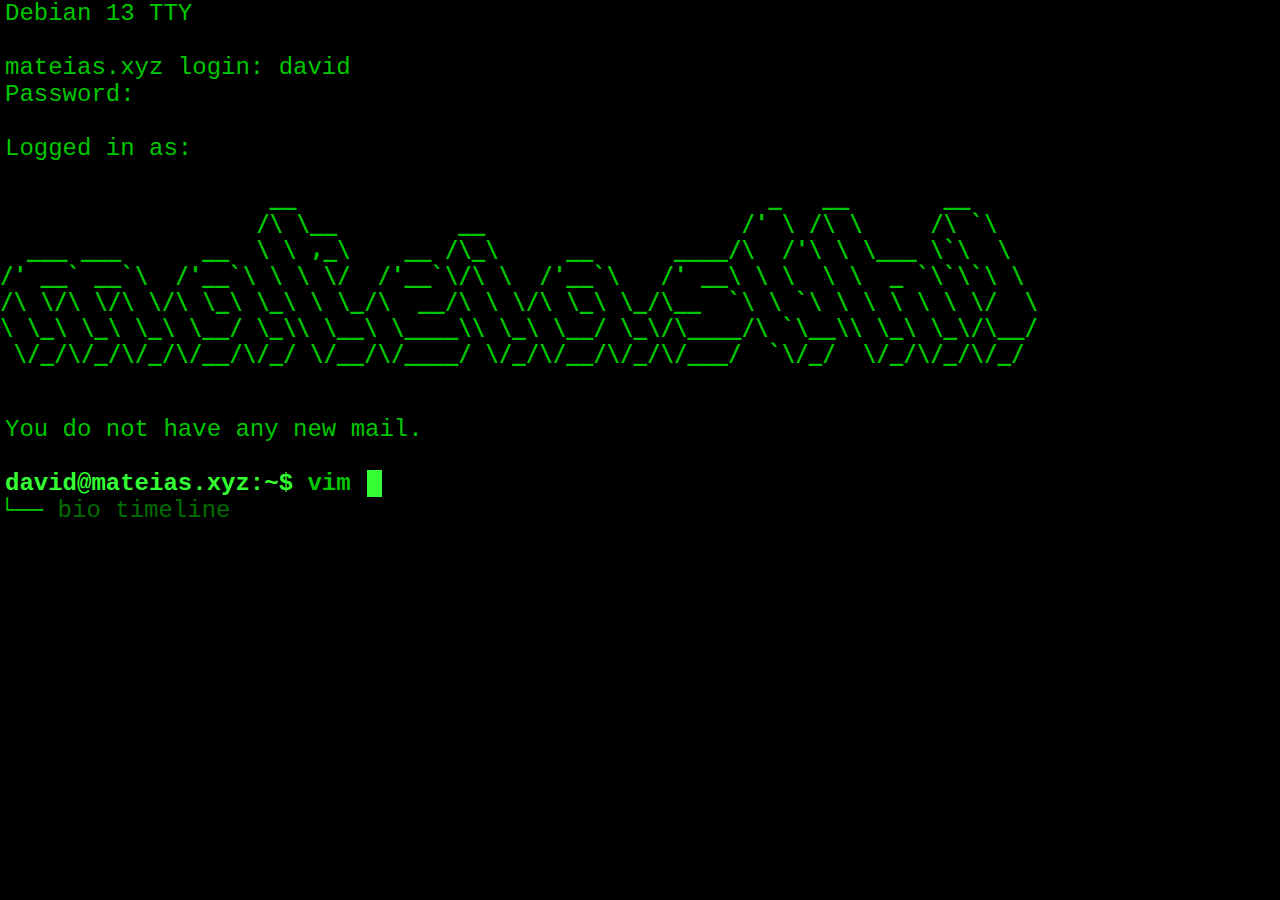
<file: index.html>
<!DOCTYPE html>
<html lang="en">
  <head>
    <meta charset="UTF-8">
    <meta name="viewport" content="width=device-width, initial-scale=1.0">
    <meta http-equiv="X-UA-Compatible" content="ie=edge">
    <title>mateias</title>
    <link rel="stylesheet" href="style.css">
  </head>
  <body>

    <div class="terminal">
      <p>Debian 13 TTY</p>
      <br>
      <p>mateias.xyz login: david</p>
      <p>Password:</p>
      <br>
      
      <p>Logged in as: </p>
      
      <p>
<pre class="ascii-art-title">
                    __                                   _   __       __     
                   /\ \__         __                   /' \ /\ \     /\ `\   
  ___ ___      __  \ \ ,_\    __ /\_\     __      ____/\  /'\ \ \___ \`\  \  
/' __` __`\  /'__`\ \ \ \/  /'__`\/\ \  /'__`\   /' __\ \ \  \ \  _ `\`\`\ \ 
/\ \/\ \/\ \/\ \_\ \_\ \ \_/\  __/\ \ \/\ \_\ \_/\__  `\ \ `\ \ \ \ \ \ \/  \
\ \_\ \_\ \_\ \__/ \_\\ \__\ \____\\ \_\ \__/ \_\/\____/\ `\__\\ \_\ \_\/\__/
 \/_/\/_/\/_/\/__/\/_/ \/__/\/____/ \/_/\/__/\/_/\/___/  `\/_/  \/_/\/_/\/_/
</pre> 
      </p>    

      <br>

      <p>You do not have any new mail.</p>

      <br>

      <p class="prompt"> 
        vim&nbsp;<span class="cursor">&nbsp;</span>
      </p>
      <div class="auto-complete">
        └──
        <a href="bio.html" class="terminal-link">bio</a>
        <a href="timeline.html" class="terminal-link">timeline</a>
      </div>
    </div>
    
  </body>
</html>
</file>
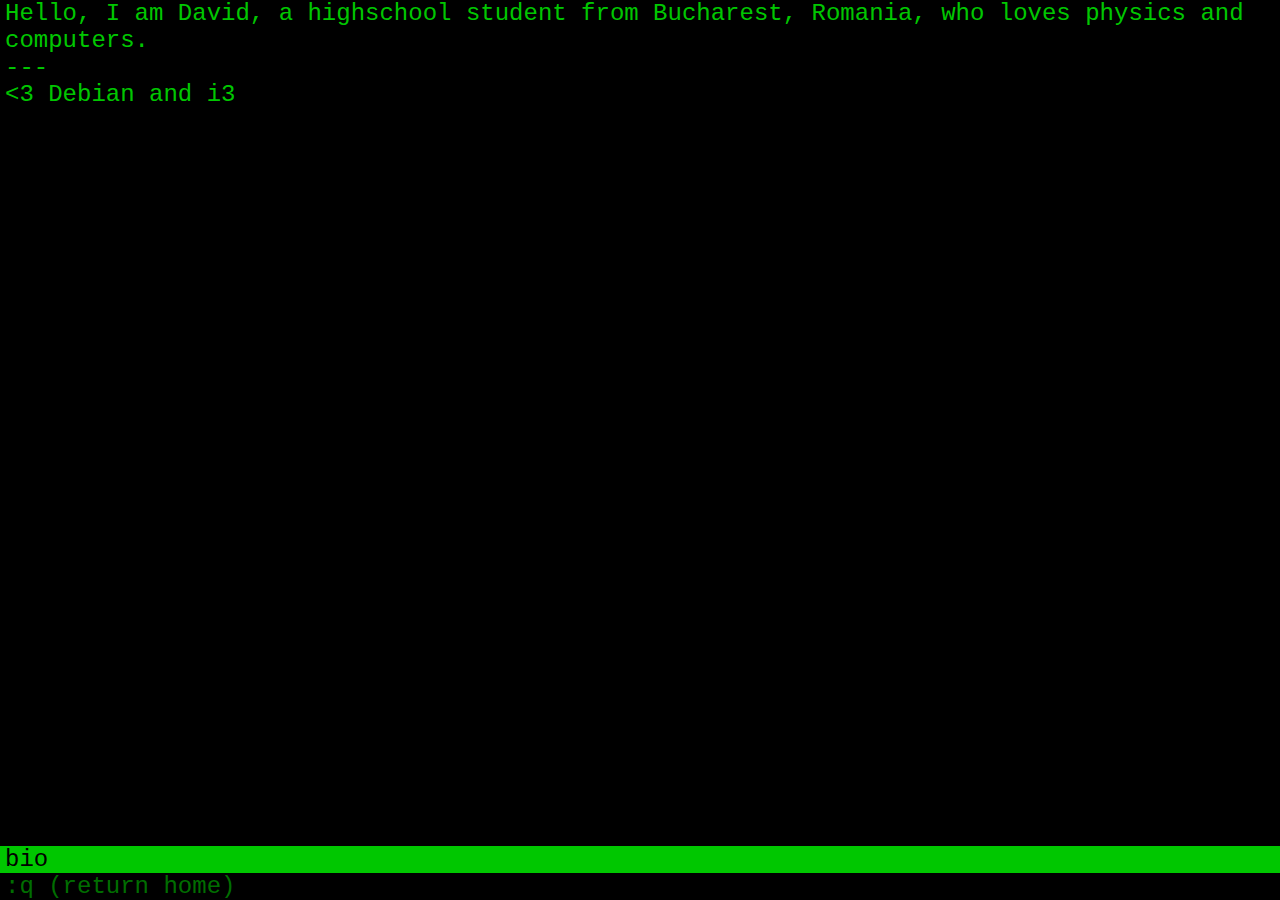
<file: bio.html>
<!DOCTYPE html>
<html lang="en">
  <head>
    <meta charset="UTF-8">
    <meta name="viewport" content="width=device-width, initial-scale=1.0">
    <meta http-equiv="X-UA-Compatible" content="ie=edge">
    <title>mateias</title>
    <link rel="stylesheet" href="style.css">
  </head>
  <body>

    <div class="terminal">
        <p class="vim-text">
        Hello, I am David, a highschool student from Bucharest, Romania, who loves physics and computers.
        <br>
        ---
        <br>
        &lt;3 Debian and i3
        <br>
      </p>
      
    </div>
    <div class="vim-bar">
        <p id="vim-bar-1">bio</p>
        <p id="vim-bar-2"><a href="index.html">:q (return home)</a></p>
    </div>
  </body>
</html>
</file>
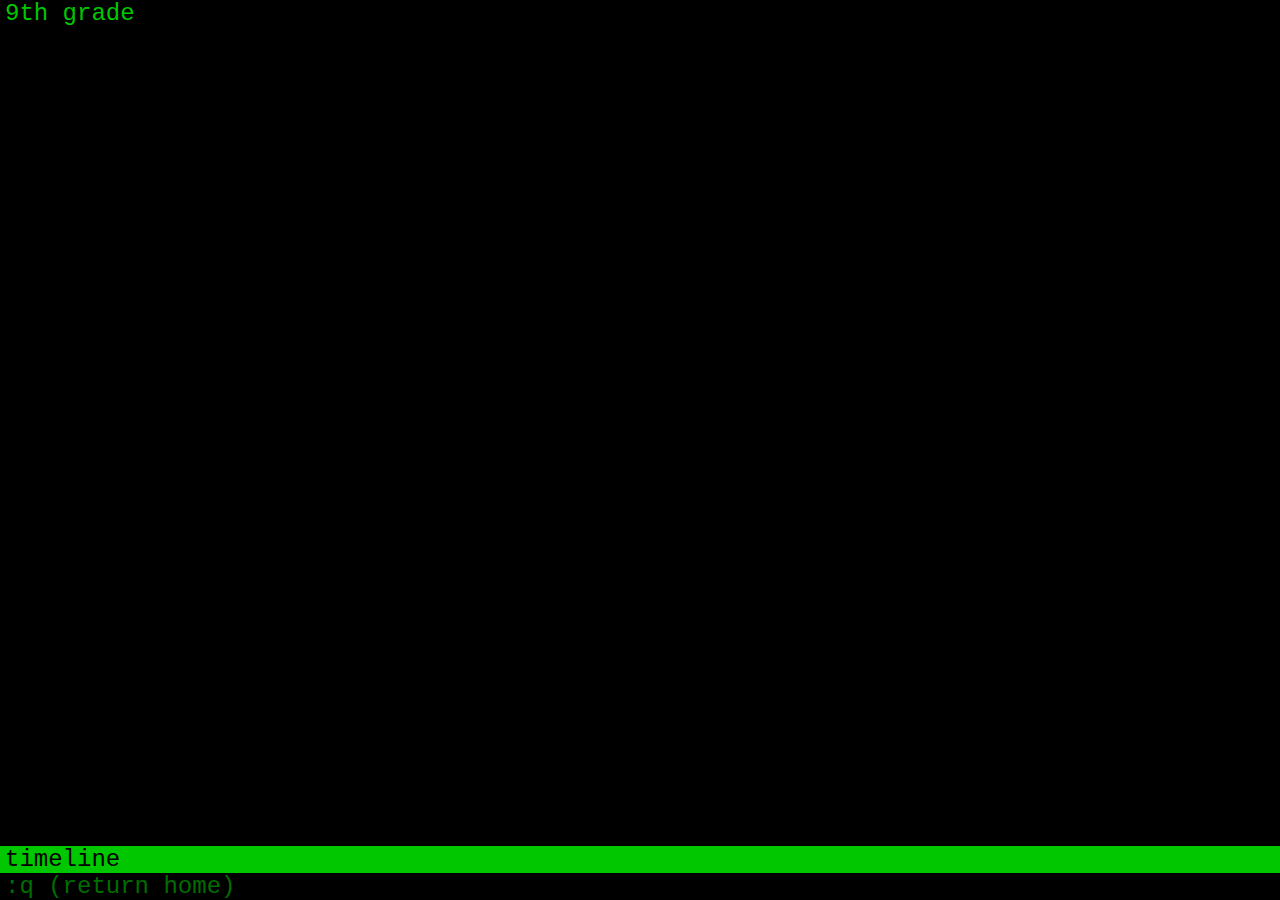
<file: timeline.html>
<!DOCTYPE html>
<html lang="en">
  <head>
    <meta charset="UTF-8">
    <meta name="viewport" content="width=device-width, initial-scale=1.0">
    <meta http-equiv="X-UA-Compatible" content="ie=edge">
    <title>mateias</title>
    <link rel="stylesheet" href="style.css">
  </head>
  <body>

    <div class="terminal">
        <p class="vim-text">
        9th grade
      </p>
      
    </div>
    <div class="vim-bar">
        <p id="vim-bar-1">timeline</p>
        <p id="vim-bar-2"><a href="index.html">:q (return home)</a></p>
    </div>
  </body>
</html>
</file>
<file: style.css>
:root {
    --bg-color: #000000;
    --term-color: #00c700;
    --term-color-clickable : #006e00;
    --prompt-color : #33FF33;
}

body {
    background-color: var(--bg-color);
    color: var(--term-green);
    font-family: 'Courier New', Courier, monospace;
    margin: 0;
    font-size: x-large; 
}

.ascii-art-title {
    font-size: 1.75vw;
    font-weight: bold;
}

.terminal {
    background-color: var(--bg-color);
    color: var(--term-color);
    font-family: 'Courier New', Courier, monospace;
    cursor: default;
}

.terminal p {
    margin: 0%;
    padding-left: 5px;
    padding-right: 5px;
}

.cursor {
    display: inline-block;
    width: 0.6em;
    background-color: var(--prompt-color);
    animation: blink 1s step-start 0s infinite;
    margin-left: 0.1em;
}

@keyframes blink {
    50% {
        opacity: 0;
    }
}

.prompt::before{
    color: var(--prompt-color);
    content: "david@mateias.xyz:~$ ";
}


.prompt {
    font-weight: bold;
}

.auto-complete {
    font-size: 26x;
}

.terminal-link{
    color: var(--term-color-clickable);
    text-decoration: none;
}

.terminal-link:hover{
    color: var(--prompt-color);
    cursor: crosshair;
}

.vim-bar #vim-bar-1 {
    background-color: var(--term-color);
    color: var(--bg-color);
}

.vim-bar #vim-bar-2 {
    background-color: var(--bg-color);
    color: white;
}

.vim-bar a {
    color: var(--term-color-clickable);
    text-decoration: none;
}

.vim-bar a:hover {
    color: var(--prompt-color);
    cursor: crosshair;
}

.vim-bar p{
    margin-top: 0;
    margin-bottom: 0;
    padding-left: 5px;
}

.vim-bar{
    position: fixed;
    min-width: 100%;
    bottom: 0;
    margin: 0;
}
</file>
